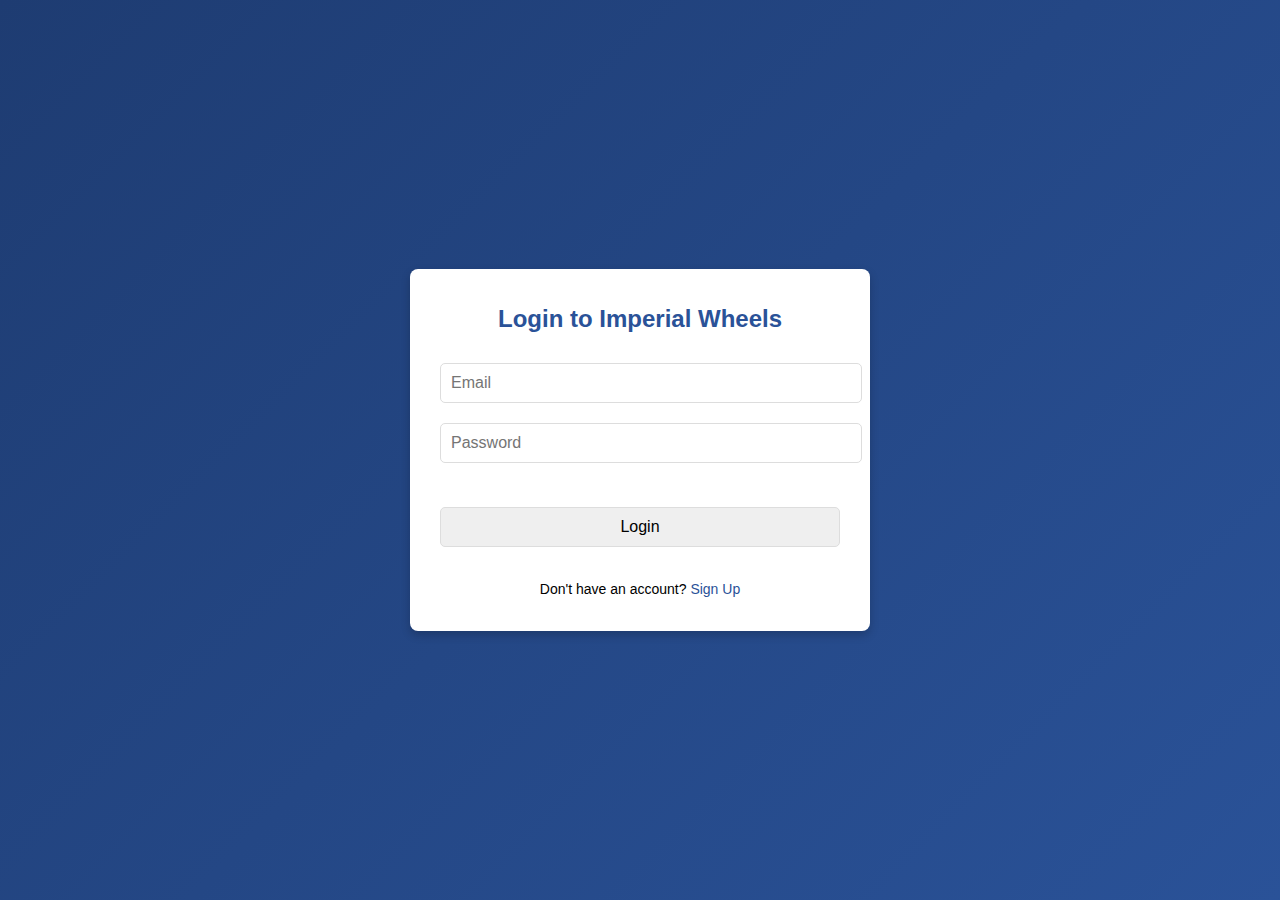
<file: LOGIN AXEL.html>
<!DOCTYPE html>
<html lang="en">

<head>
    <meta charset="UTF-8">
    <meta name="viewport" content="width=device-width, initial-scale=1.0">
    <title>Imperial Wheels - Login</title>
    <style>
        body {
            font-family: Arial, sans-serif;
            margin: 0;
            padding: 0;
            display: flex;
            justify-content: center;
            align-items: center;
            height: 100vh;
            background: linear-gradient(135deg, #1e3c72, #2a5298);
        }

        .login-container {
            background: #fff;
            padding: 20px 30px;
            border-radius: 8px;
            box-shadow: 0 4px 10px rgba(0, 0, 0, 0.2);
            width: 100%;
            max-width: 400px;
            text-align: center;
        }

        .login-container h1 {
            margin-bottom: 20px;
            font-size: 24px;
            color: #2a5298;
        }

        .login-container input {
            width: 100%;
            padding: 10px;
            margin: 10px 0;
            border: 1px solid #ddd;
            border-radius: 5px;
            font-size: 16px;
        }

        .btn-login {
            width: 100%;
            padding: 10px;
            background: #2a5298;
            color: white;
            border: none;
            border-radius: 5px;
            font-size: 16px;
            cursor: pointer;
            transition: background 0.3s ease;
        }

        .login-container button:hover {
            background: #1e3c72;
        }

        .login-container p {
            margin-top: 20px;
            font-size: 14px;
        }

        .login-container a {
            color: #2a5298;
            text-decoration: none;
        }

        .login-container a:hover {
            text-decoration: underline;
        }
    </style>
</head>

<body>
    <div class="login-container">
        <h1>Login to Imperial Wheels</h1>
        <form action="#" method="POST" onsubmit="return validateForm()">
            <input type="email" placeholder="Email" id="email">
            <input type="password" placeholder="Password" id="password">
            <div style="margin-top: 24px; margin-bottom: 24px;">
                <input type="submit" class="btn" value="Login" class="btn-login">
            </div>
        </form>
        <p>Don't have an account? <a href="#">Sign Up</a></p>
    </div>

    <script>
        function validateForm() {
            var email = document.getElementById("email").value.trim();
            var password = document.getElementById("password").value.trim();
            var attemptCount = parseInt(localStorage.getItem("attemptCount")) || 0;
            const maxAttempts = 3; // Batas maksimal upaya login
            const correctPassword = "4321";

            while (attemptCount < maxAttempts) {
                // Jika email atau password kosong
                if (!email || !password) {
                    alert("Email dan password belum terisi.");
                    return false;
                }

                // Jika password benar
                if (password === correctPassword) {
                    alert(`Hore! Berhasil login dengan email: ${email}`);
                    location.href = "index.html"; // Redirect ke halaman utama
                    return false;
                }

                // Jika password salah
                attemptCount++;
                localStorage.setItem("attemptCount", attemptCount);

                if (attemptCount < maxAttempts) {
                    alert(`Email atau password salah. Anda memiliki ${maxAttempts - attemptCount} kesempatan lagi.`);
                    return false; // Menghentikan proses saat ini (biasanya panggil lagi)
                }
            }

            // Jika batas upaya tercapai
            if (attemptCount >= maxAttempts) {
                alert("Anda telah salah memasukkan password 3 kali. Silakan reset password Anda.");
                location.href = "reset-password"; // Redirect ke halaman reset password
                return false;
            }
        }

    </script>
</body>

</html>
</file>
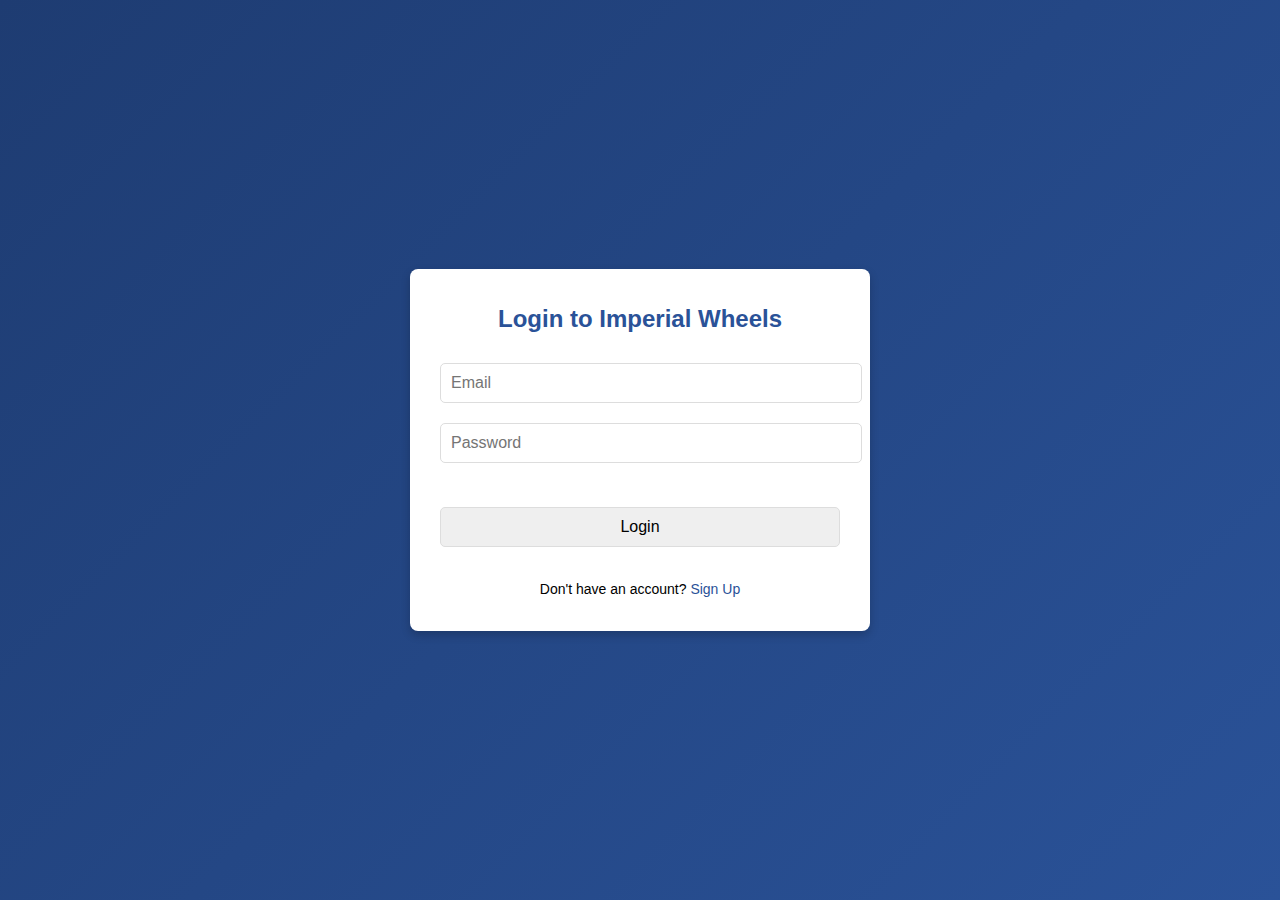
<file: login.html>
<!DOCTYPE html>
<html lang="en">

<head>
    <meta charset="UTF-8">
    <meta name="viewport" content="width=device-width, initial-scale=1.0">
    <title>Imperial Wheels - Login</title>
    <style>
        body {
            font-family: Arial, sans-serif;
            margin: 0;
            padding: 0;
            display: flex;
            justify-content: center;
            align-items: center;
            height: 100vh;
            background: linear-gradient(135deg, #1e3c72, #2a5298);
        }

        .login-container {
            background: #fff;
            padding: 20px 30px;
            border-radius: 8px;
            box-shadow: 0 4px 10px rgba(0, 0, 0, 0.2);
            width: 100%;
            max-width: 400px;
            text-align: center;
        }

        .login-container h1 {
            margin-bottom: 20px;
            font-size: 24px;
            color: #2a5298;
        }

        .login-container input {
            width: 100%;
            padding: 10px;
            margin: 10px 0;
            border: 1px solid #ddd;
            border-radius: 5px;
            font-size: 16px;
        }

        .btn-login {
            width: 100%;
            padding: 10px;
            background: #2a5298;
            color: white;
            border: none;
            border-radius: 5px;
            font-size: 16px;
            cursor: pointer;
            transition: background 0.3s ease;
        }

        .login-container button:hover {
            background: #1e3c72;
        }

        .login-container p {
            margin-top: 20px;
            font-size: 14px;
        }

        .login-container a {
            color: #2a5298;
            text-decoration: none;
        }

        .login-container a:hover {
            text-decoration: underline;
        }
    </style>
</head>

<body>
    <div class="login-container">
        <h1>Login to Imperial Wheels</h1>
        <form action="#" method="POST" onsubmit="return validateForm()">
            <input type="email" placeholder="Email" id="email">
            <input type="password" placeholder="Password" id="password">
            <div style="margin-top: 24px; margin-bottom: 24px;">
                <input type="submit" class="btn" value="Login" class="btn-login">
            </div>
        </form>
        <p>Don't have an account? <a href="#">Sign Up</a></p>
    </div>

    <script>
        function validateForm() {
            var email = document.getElementById("email").value.trim();
            var password = document.getElementById("password").value.trim();
            var attemptCount = parseInt(localStorage.getItem("attemptCount")) || 0;

            if (!email || !password) {
                alert("Username dan password belum terisi");
                return false;
            }
            if (attemptCount >= 3) {
                alert("Anda telah salah memasukkan password 3 kali. Silakan reset password Anda.");
                location.href = "reset-password.html"; // Menghubungkan ke halaman reset password
                return false;
            } else if (password === "4321") {
                alert(Hore! Berhasil login dengan email: ${email});
                location.href = "index.html";
                return false;
            }

            attemptCount++;
            localStorage.setItem("attemptCount", attemptCount);
            alert("Username atau password salah");
            return false;
        }
    </script>
</body>

</html>
</file>
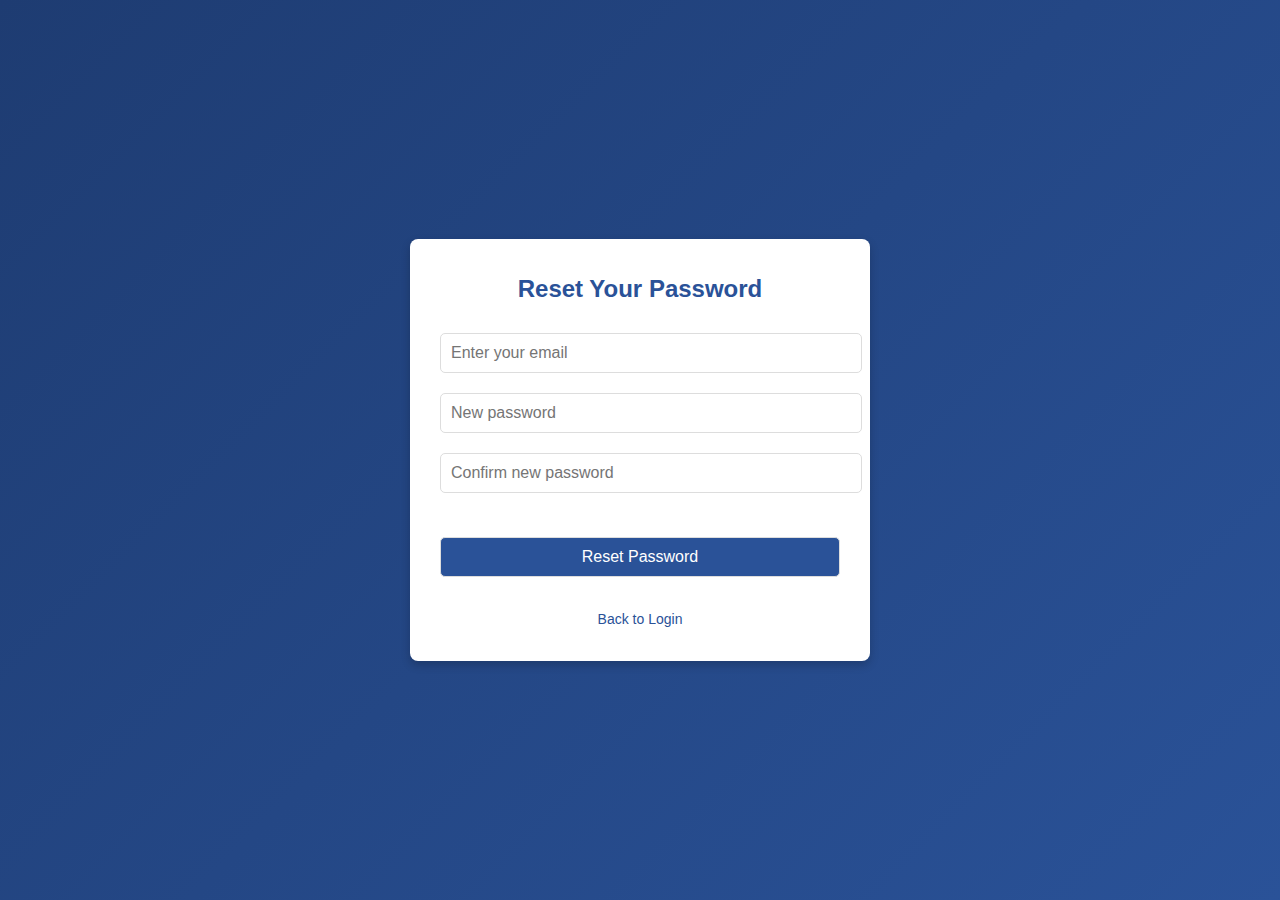
<file: risetpass.html>
<!DOCTYPE html>
<html lang="en">

<head>
    <meta charset="UTF-8">
    <meta name="viewport" content="width=device-width, initial-scale=1.0">
    <title>Imperial Wheels - Reset Password</title>
    <style>
        body {
            font-family: Arial, sans-serif;
            margin: 0;
            padding: 0;
            display: flex;
            justify-content: center;
            align-items: center;
            height: 100vh;
            background: linear-gradient(135deg, #1e3c72, #2a5298);
        }

        .reset-container {
            background: #fff;
            padding: 20px 30px;
            border-radius: 8px;
            box-shadow: 0 4px 10px rgba(0, 0, 0, 0.2);
            width: 100%;
            max-width: 400px;
            text-align: center;
        }

        .reset-container h1 {
            margin-bottom: 20px;
            font-size: 24px;
            color: #2a5298;
        }

        .reset-container input {
            width: 100%;
            padding: 10px;
            margin: 10px 0;
            border: 1px solid #ddd;
            border-radius: 5px;
            font-size: 16px;
        }

        .btn-reset {
            width: 100%;
            padding: 10px;
            background: #2a5298;
            color: white;
            border: none;
            border-radius: 5px;
            font-size: 16px;
            cursor: pointer;
            transition: background 0.3s ease;
        }

        .reset-container button:hover {
            background: #1e3c72;
        }

        .reset-container p {
            margin-top: 20px;
            font-size: 14px;
        }

        .reset-container a {
            color: #2a5298;
            text-decoration: none;
        }

        .reset-container a:hover {
            text-decoration: underline;
        }
    </style>
</head>

<body>
    <div class="reset-container">
        <h1>Reset Your Password</h1>
        <form action="#" method="POST" onsubmit="return handleReset()">
            <input type="email" placeholder="Enter your email" id="reset-email" required>
            <input type="password" placeholder="New password" id="new-password" required>
            <input type="password" placeholder="Confirm new password" id="confirm-password" required>
            <div style="margin-top: 24px; margin-bottom: 24px;">
                <input type="submit" class="btn-reset" value="Reset Password">
            </div>
        </form>
        <p><a href="login.html">Back to Login</a></p>
    </div>

    <script>
        function handleReset() {
            const email = document.getElementById("reset-email").value.trim();
            const newPassword = document.getElementById("new-password").value.trim();
            const confirmPassword = document.getElementById("confirm-password").value.trim();

            if (!email || !newPassword || !confirmPassword) {
                alert("Please fill in all fields.");
                return false;
            }

            if (newPassword !== confirmPassword) {
                alert("Passwords do not match. Please try again.");
                return false;
            }

            alert("Your password has been reset successfully. Please login with your new password.");
            location.href = "login.html";
            return false;
        }
    </script>
</body>

</html>
</file>
